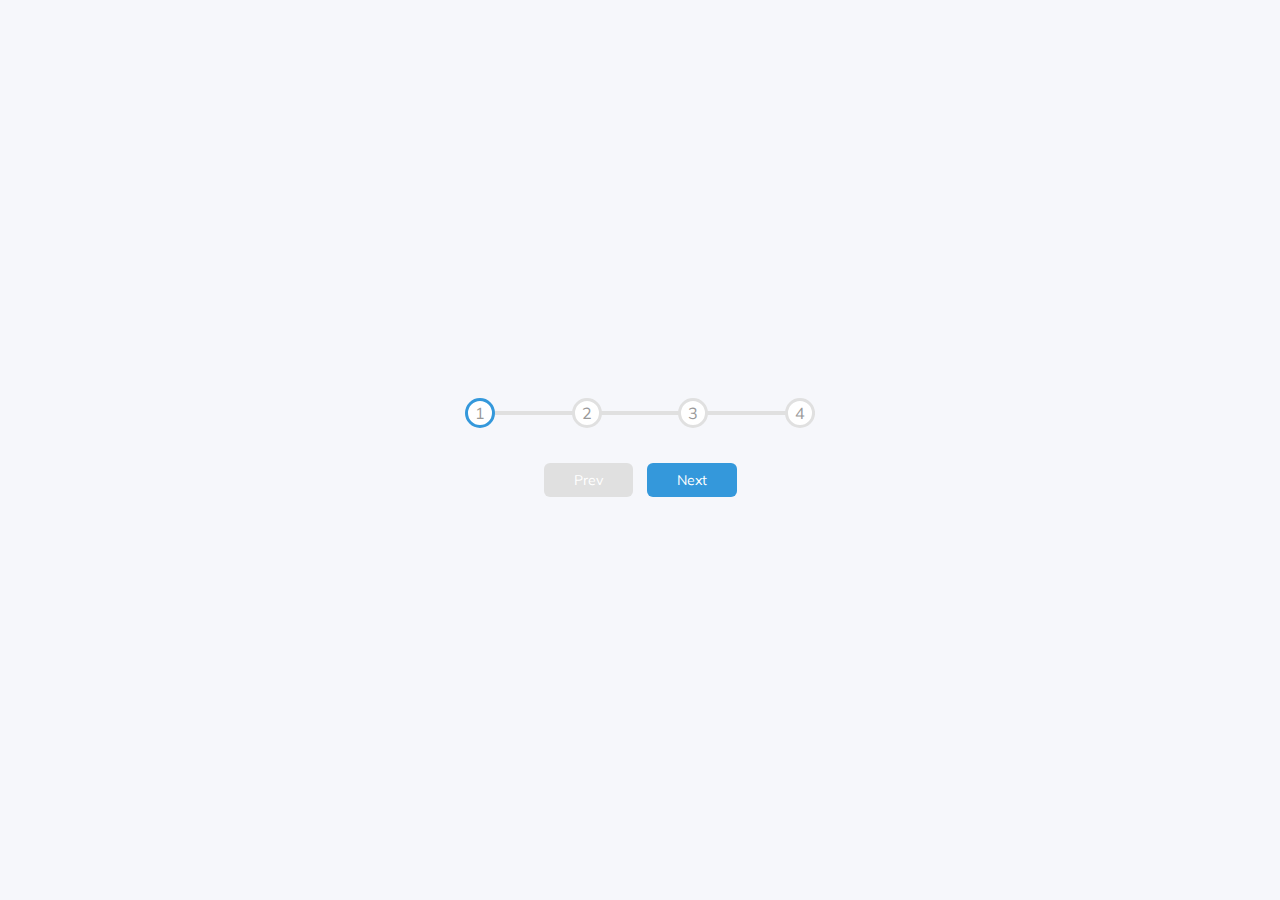
<file: Progress Steps/index.html>
<!DOCTYPE html>
<html lang="en">
<head>
    <meta charset="UTF-8">
    <meta name="viewport" content="width=device-width, initial-scale=1.0">
    <!-- <link rel="stylesheet" href="https://cdnjs.cloudflare.com/ajax/libs/font-awesome/6.5.2/css/all.min.css"> -->
    <link rel="stylesheet" href="style.css">
    <title>Progress Steps</title>
    
</head>
<body>
    <div class="container">
        <div class="progress-container">
            <div class="progress" id="progress"></div>
            <div class="circle active">1</div>
            <div class="circle ">2</div>
            <div class="circle ">3</div>
            <div class="circle ">4</div>
        </div>
        
        <button class="btn" id="prev" disabled>Prev</button>
        <button class="btn" id="next">Next</button>
    </div>
    <script src="script.js"></script>
</body>
</html>
</file>
<file: Progress Steps/style.css>
@import url('https://fonts.googleapis.com/css?family=Muli&display=swap');

:root {
    --line-border-fill: #3498db;
    --line-border-empty: #e0e0e0
}

body {
    background-color: #f6f7fb;
    font-family: 'Muli', sans-serif ;
    margin: 0;
    justify-content: center;
    align-items: center;
    display: flex;
    height: 100vh;
    overflow: hidden;
}

* {
    box-sizing: border-box;
}

.container {
    text-align: center;
}

.progress-container {
    display:flex;
    justify-content: space-between;
    position: relative;
    margin-bottom: 30px;
    max-width: 100%;
    width: 350px;
}

.progress-container::before {
    content: '';
    background-color: var(--line-border-empty);
    position: absolute;
    top: 50%;
    left: 0;
    transform: translateY(-50%);
    height: 4px;
    width: 100%;
    z-index: -1;
    
}

.progress {
    background-color: var(--line-border-fill);
    position: absolute;
    top: 50%;
    left: 0;
    transform: translateY(-50%);
    height: 4px;
    width: 0%;
    z-index: -1;
    transition: .4s ease;

    
}


.circle {
    background-color: white;
    color: #999;
    border-radius: 50%;
    height: 30px;
    width: 30px;
    display: flex;
    align-items: center;
    justify-content: center;
    border: 3px solid var(--line-border-empty);
    transition: .4s ease;
}

.circle.active {
    border-color: var(--line-border-fill);

}


.btn {
    background-color: var(--line-border-fill);
    color: white;
    border: 0;
    border-radius: 6px;
    cursor: pointer;
    font-family: inherit;
    padding: 8px 30px;
    margin: 5px;
    font-size: 14px;
}

.btn:active{
    transform: scale(0.98);
}

.btn:focus{
    outline: 0;
}

.btn:disabled {
    background-color: var(--line-border-empty );
    cursor: not-allowed;
}
</file>
